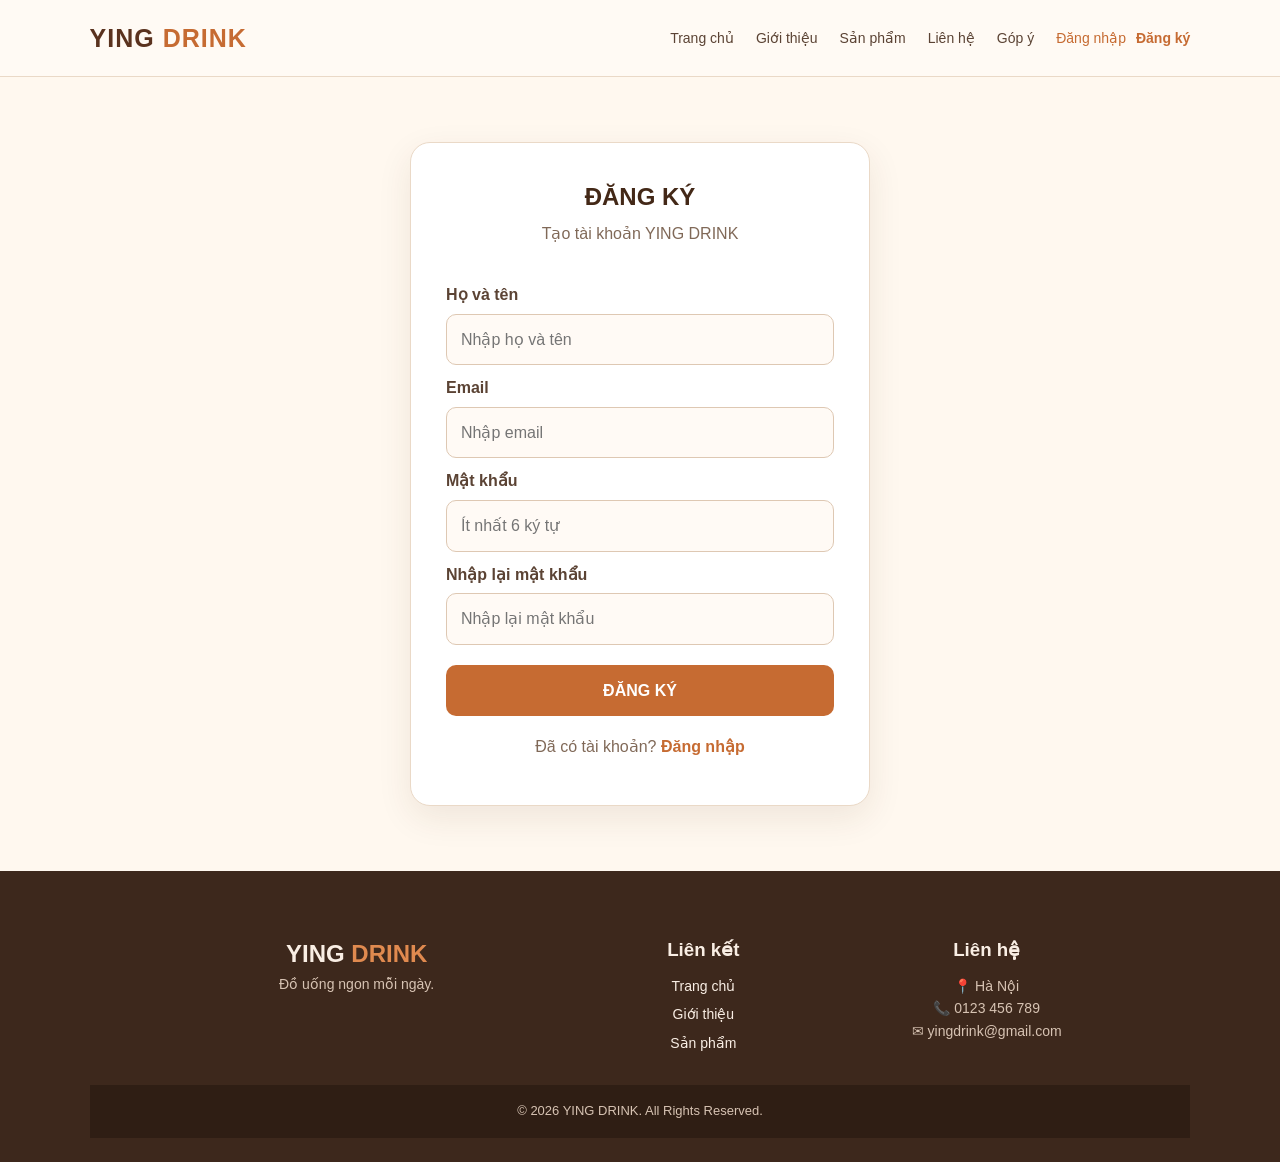
<file: dang-ky.html>
<!DOCTYPE html>
<html lang="vi">
<head>
    <meta charset="UTF-8">
    <meta name="viewport" content="width=device-width, initial-scale=1.0">
    <title>YING DRINK - Đăng ký</title>
    <link rel="stylesheet" href="style.css">
</head>
<body>
<header class="header">
    <h1>YING <span>DRINK</span></h1>
    <nav class="nav">
        <a href="index.html">Trang chủ</a>
        <a href="gioi-thieu.html">Giới thiệu</a>
        <a href="san-pham.html">Sản phẩm</a>
        <a href="lien-he.html">Liên hệ</a>
        <a href="gop-y.html">Góp ý</a>
        <div id="userArea" class="user-area"></div>
    </nav>
</header>

<section class="auth-container">
    <div class="auth-box">
        <h2>ĐĂNG KÝ</h2>
        <p>Tạo tài khoản YING DRINK</p>

        <form id="registerForm">
            <label for="registerName">Họ và tên</label>
            <input type="text" id="registerName" placeholder="Nhập họ và tên" required>

            <label for="registerEmail">Email</label>
            <input type="email" id="registerEmail" placeholder="Nhập email" required>

            <label for="registerPassword">Mật khẩu</label>
            <input type="password" id="registerPassword" placeholder="Ít nhất 6 ký tự" required>

            <label for="registerConfirm">Nhập lại mật khẩu</label>
            <input type="password" id="registerConfirm" placeholder="Nhập lại mật khẩu" required>

            <button type="submit">ĐĂNG KÝ</button>
        </form>

        <p class="auth-link">Đã có tài khoản? <a href="dang-nhap.html">Đăng nhập</a></p>
        <p id="registerMessage" class="form-message"></p>
    </div>
</section>

<footer>

    <div class="footer-content">

        <div>
            <h2>YING <span>DRINK</span></h2>

            <p>
                Đồ uống ngon mỗi ngày.
            </p>
        </div>

        <div>
            <h3>Liên kết</h3>

            <a href="index.html">Trang chủ</a>
            <a href="gioi-thieu.html">Giới thiệu</a>
            <a href="san-pham.html">Sản phẩm</a>
        </div>

        <div>
            <h3>Liên hệ</h3>

            <p>📍 Hà Nội</p>
            <p>📞 0123 456 789</p>
            <p>✉ yingdrink@gmail.com</p>
        </div>

    </div>

    <div class="copyright">
        © 2026 YING DRINK. All Rights Reserved.
    </div>

</footer>
<script src="script.js"></script>
</body>
</html>
</file>
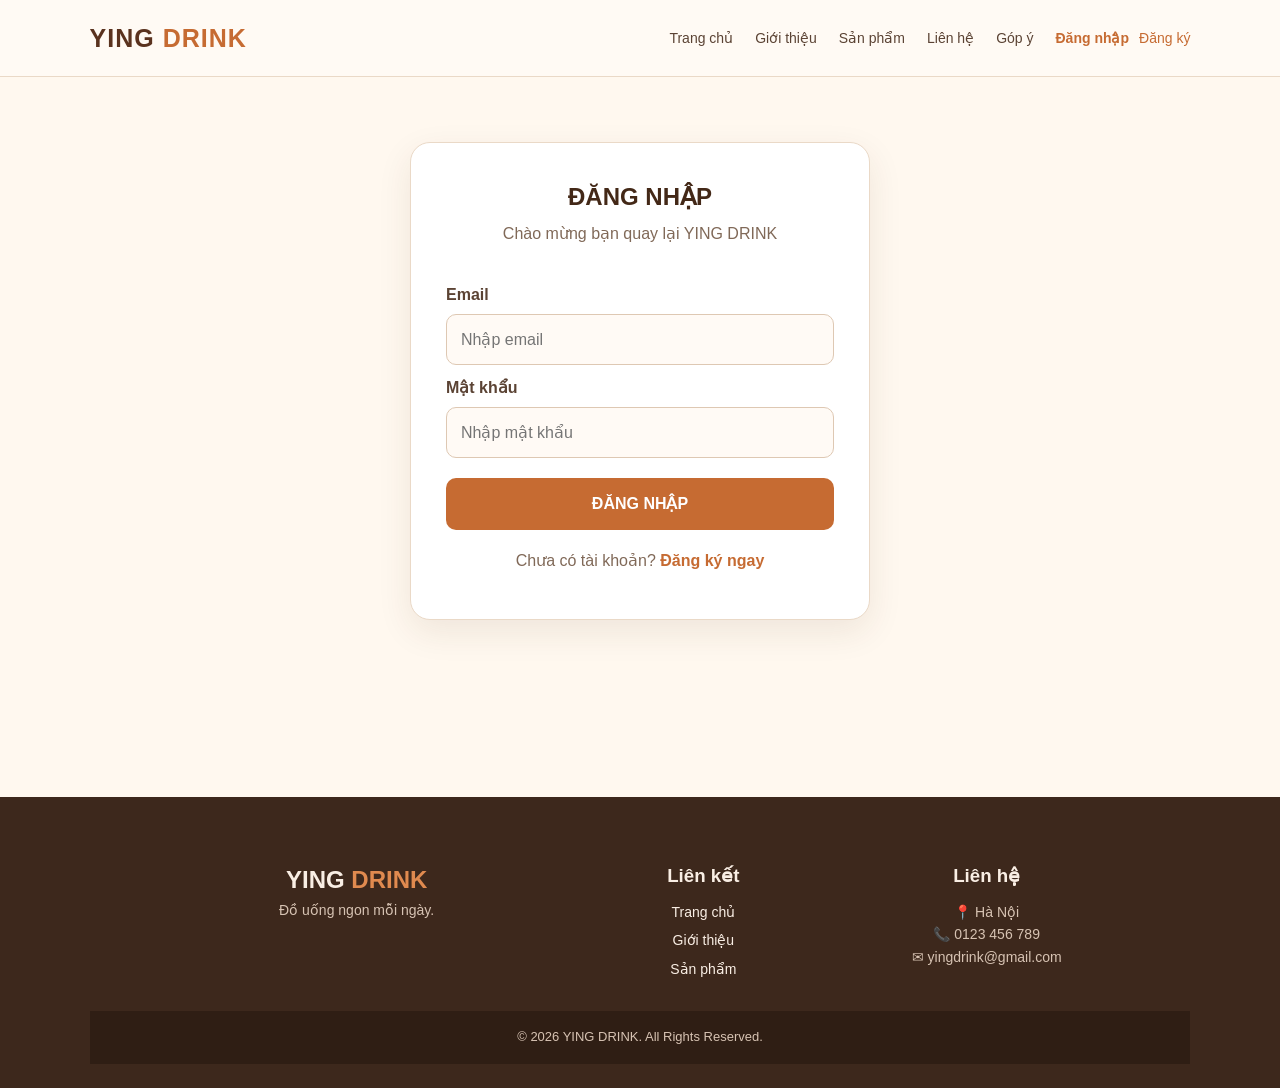
<file: dang-nhap.html>
<!DOCTYPE html>
<html lang="vi">
<head>
    <meta charset="UTF-8">
    <meta name="viewport" content="width=device-width, initial-scale=1.0">
    <title>YING DRINK - Đăng nhập</title>
    <link rel="stylesheet" href="style.css">
</head>
<body>
<header class="header">
    <h1>YING <span>DRINK</span></h1>
    <nav class="nav">
        <a href="index.html">Trang chủ</a>
        <a href="gioi-thieu.html">Giới thiệu</a>
        <a href="san-pham.html">Sản phẩm</a>
        <a href="lien-he.html">Liên hệ</a>
        <a href="gop-y.html">Góp ý</a>
        <div id="userArea" class="user-area"></div>
    </nav>
</header>

<section class="auth-container">
    <div class="auth-box">
        <h2>ĐĂNG NHẬP</h2>
        <p>Chào mừng bạn quay lại YING DRINK</p>

        <form id="loginForm">
            <label for="loginEmail">Email</label>
            <input type="email" id="loginEmail" placeholder="Nhập email" required>

            <label for="loginPassword">Mật khẩu</label>
            <input type="password" id="loginPassword" placeholder="Nhập mật khẩu" required>

            <button type="submit">ĐĂNG NHẬP</button>
        </form>

        <p class="auth-link">Chưa có tài khoản? <a href="dang-ky.html">Đăng ký ngay</a></p>
        <p id="loginMessage" class="form-message"></p>
    </div>
</section>

<footer>

    <div class="footer-content">

        <div>
            <h2>YING <span>DRINK</span></h2>

            <p>
                Đồ uống ngon mỗi ngày.
            </p>
        </div>

        <div>
            <h3>Liên kết</h3>

            <a href="index.html">Trang chủ</a>
            <a href="gioi-thieu.html">Giới thiệu</a>
            <a href="san-pham.html">Sản phẩm</a>
        </div>

        <div>
            <h3>Liên hệ</h3>

            <p>📍 Hà Nội</p>
            <p>📞 0123 456 789</p>
            <p>✉ yingdrink@gmail.com</p>
        </div>

    </div>

    <div class="copyright">
        © 2026 YING DRINK. All Rights Reserved.
    </div>

</footer>
<script src="script.js"></script>
</body>
</html>
</file>
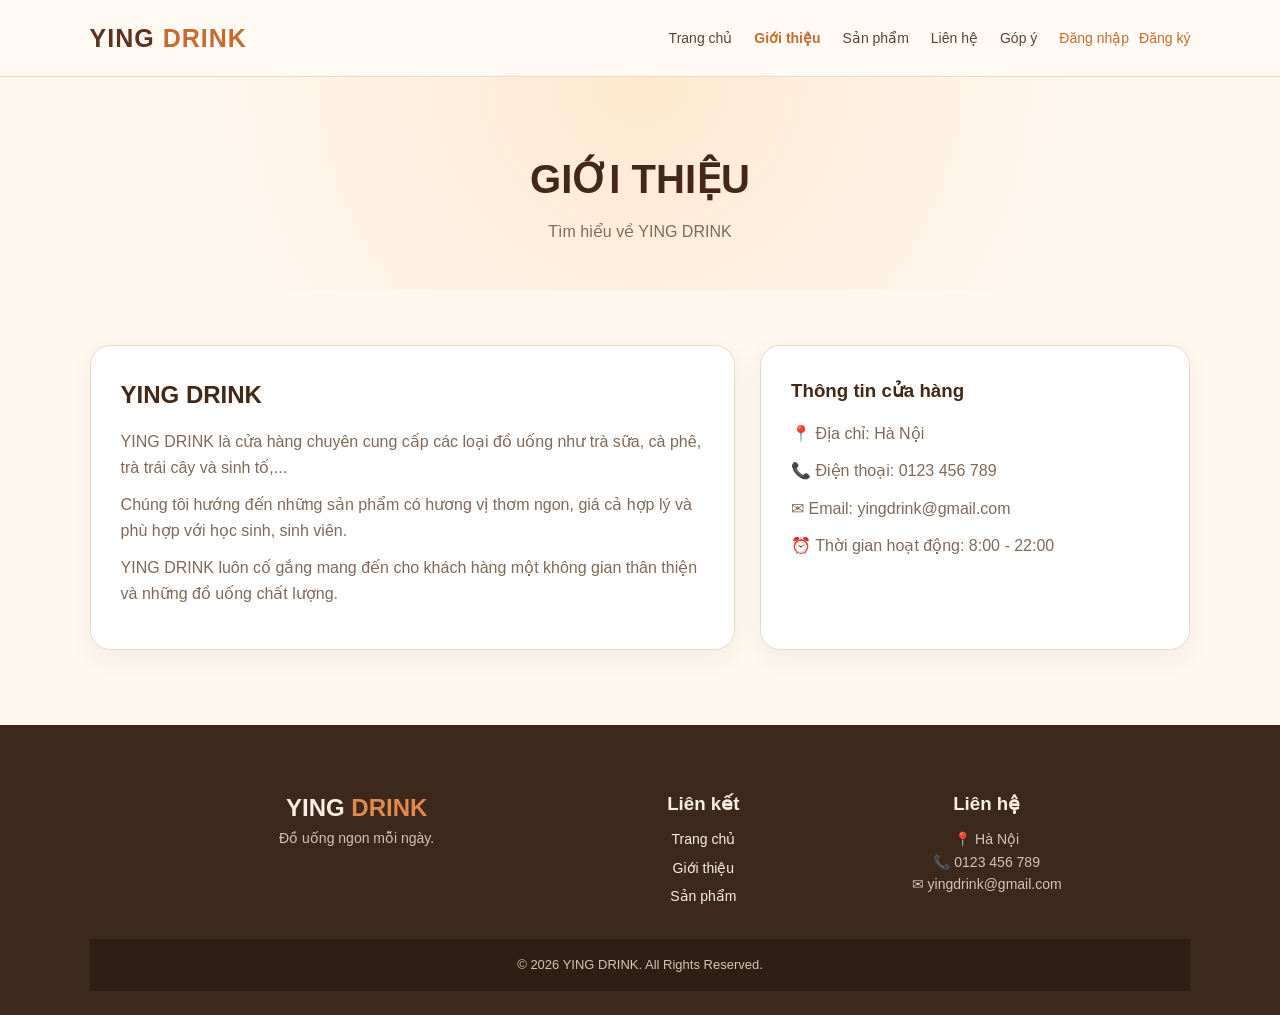
<file: gioi-thieu.html>
<!DOCTYPE html>
<html lang="vi">
<head>
    <meta charset="UTF-8">
    <meta name="viewport" content="width=device-width, initial-scale=1.0">
    <title>YING DRINK - Giới thiệu</title>
    <link rel="stylesheet" href="style.css">
</head>
<body>
<header class="header">
    <h1>YING <span>DRINK</span></h1>
    <nav class="nav">
        <a href="index.html">Trang chủ</a>
        <a href="gioi-thieu.html">Giới thiệu</a>
        <a href="san-pham.html">Sản phẩm</a>
        <a href="lien-he.html">Liên hệ</a>
        <a href="gop-y.html">Góp ý</a>
        <div id="userArea" class="user-area"></div>
    </nav>
</header>

<section class="page-title">
    <h2>GIỚI THIỆU</h2>
    <p>Tìm hiểu về YING DRINK</p>
</section>

<section class="container about">
    <div class="about-box">
        <h2>YING DRINK</h2>
        <p>YING DRINK là cửa hàng chuyên cung cấp các loại đồ uống như trà sữa, cà phê, trà trái cây và sinh tố,...</p>
        <p>Chúng tôi hướng đến những sản phẩm có hương vị thơm ngon, giá cả hợp lý và phù hợp với học sinh, sinh viên.</p>
        <p>YING DRINK luôn cố gắng mang đến cho khách hàng một không gian thân thiện và những đồ uống chất lượng.</p>
    </div>
    <div class="about-info">
        <h3>Thông tin cửa hàng</h3>
        <p>📍 Địa chỉ: Hà Nội</p>
        <p>📞 Điện thoại: 0123 456 789</p>
        <p>✉ Email: yingdrink@gmail.com</p>
        <p>⏰ Thời gian hoạt động: 8:00 - 22:00</p>
    </div>
</section>

<footer>

    <div class="footer-content">

        <div>
            <h2>YING <span>DRINK</span></h2>

            <p>
                Đồ uống ngon mỗi ngày.
            </p>
        </div>

        <div>
            <h3>Liên kết</h3>

            <a href="index.html">Trang chủ</a>
            <a href="gioi-thieu.html">Giới thiệu</a>
            <a href="san-pham.html">Sản phẩm</a>
        </div>

        <div>
            <h3>Liên hệ</h3>

            <p>📍 Hà Nội</p>
            <p>📞 0123 456 789</p>
            <p>✉ yingdrink@gmail.com</p>
        </div>

    </div>

    <div class="copyright">
        © 2026 YING DRINK. All Rights Reserved.
    </div>

</footer>
<script src="script.js"></script>
</body>
</html>
</file>
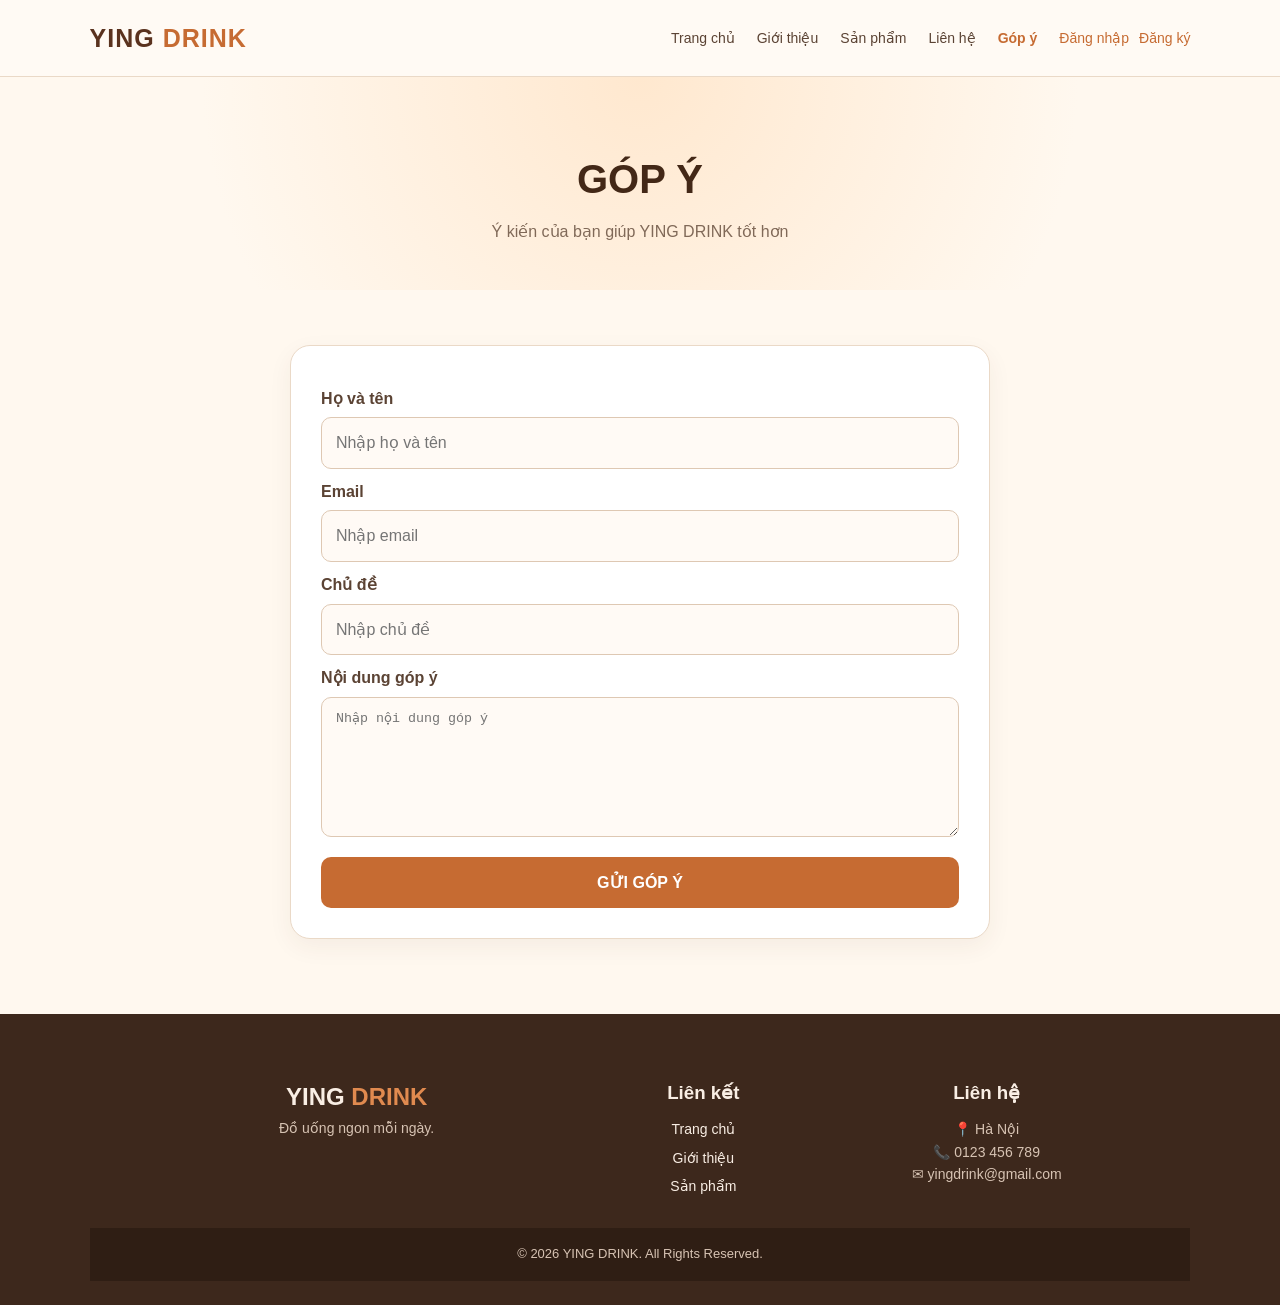
<file: gop-y.html>
<!DOCTYPE html>
<html lang="vi">
<head>
    <meta charset="UTF-8">
    <meta name="viewport" content="width=device-width, initial-scale=1.0">
    <title>YING DRINK - Góp ý</title>
    <link rel="stylesheet" href="style.css">
</head>
<body>
<header class="header">
    <h1>YING <span>DRINK</span></h1>
    <nav class="nav">
        <a href="index.html">Trang chủ</a>
        <a href="gioi-thieu.html">Giới thiệu</a>
        <a href="san-pham.html">Sản phẩm</a>
        <a href="lien-he.html">Liên hệ</a>
        <a href="gop-y.html">Góp ý</a>
        <div id="userArea" class="user-area"></div>
    </nav>
</header>

<section class="page-title">
    <h2>GÓP Ý</h2>
    <p>Ý kiến của bạn giúp YING DRINK tốt hơn</p>
</section>

<section class="container">
    <form class="feedback-form">
        <label for="name">Họ và tên</label>
        <input type="text" id="name" placeholder="Nhập họ và tên" required>

        <label for="email">Email</label>
        <input type="email" id="email" placeholder="Nhập email" required>

        <label for="subject">Chủ đề</label>
        <input type="text" id="subject" placeholder="Nhập chủ đề" required>

        <label for="message">Nội dung góp ý</label>
        <textarea id="message" rows="6" placeholder="Nhập nội dung góp ý" required></textarea>

        <button type="submit">GỬI GÓP Ý</button>
    </form>
</section>

<footer>

    <div class="footer-content">

        <div>
            <h2>YING <span>DRINK</span></h2>

            <p>
                Đồ uống ngon mỗi ngày.
            </p>
        </div>

        <div>
            <h3>Liên kết</h3>

            <a href="index.html">Trang chủ</a>
            <a href="gioi-thieu.html">Giới thiệu</a>
            <a href="san-pham.html">Sản phẩm</a>
        </div>

        <div>
            <h3>Liên hệ</h3>

            <p>📍 Hà Nội</p>
            <p>📞 0123 456 789</p>
            <p>✉ yingdrink@gmail.com</p>
        </div>

    </div>

    <div class="copyright">
        © 2026 YING DRINK. All Rights Reserved.
    </div>

</footer>
<script src="script.js"></script>
</body>
</html>
</file>
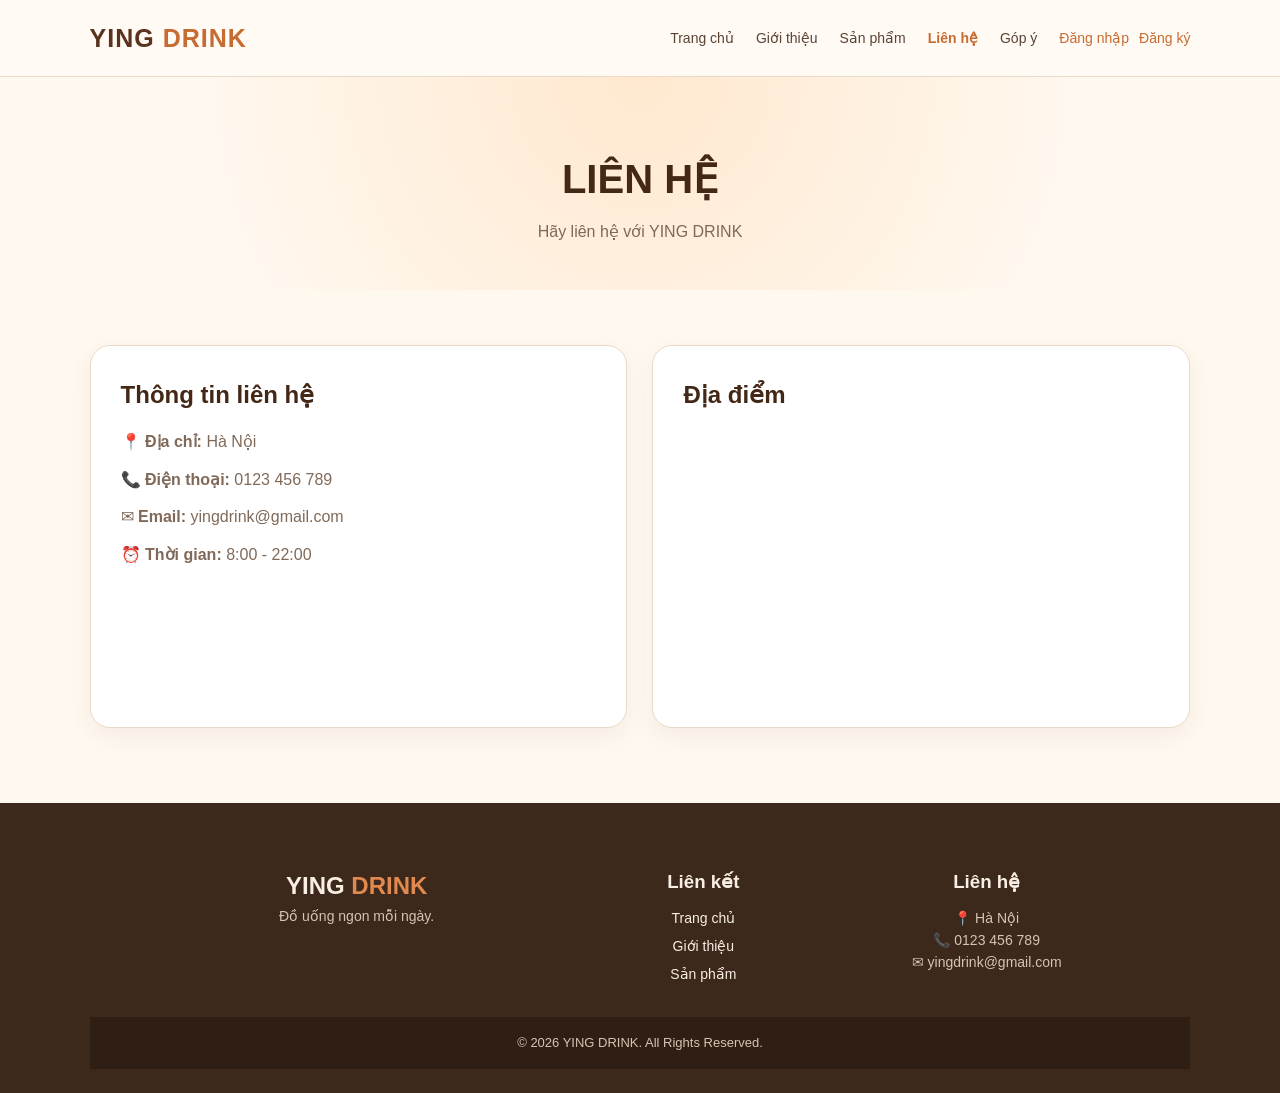
<file: lien-he.html>
<!DOCTYPE html>
<html lang="vi">
<head>
    <meta charset="UTF-8">
    <meta name="viewport" content="width=device-width, initial-scale=1.0">
    <title>YING DRINK - Liên hệ</title>
    <link rel="stylesheet" href="style.css">
</head>
<body>
<header class="header">
    <h1>YING <span>DRINK</span></h1>
    <nav class="nav">
        <a href="index.html">Trang chủ</a>
        <a href="gioi-thieu.html">Giới thiệu</a>
        <a href="san-pham.html">Sản phẩm</a>
        <a href="lien-he.html">Liên hệ</a>
        <a href="gop-y.html">Góp ý</a>
        <div id="userArea" class="user-area"></div>
    </nav>
</header>

<section class="page-title">
    <h2>LIÊN HỆ</h2>
    <p>Hãy liên hệ với YING DRINK</p>
</section>

<section class="container contact">
    <div class="contact-box">
        <h2>Thông tin liên hệ</h2>
        <p>📍 <strong>Địa chỉ:</strong> Hà Nội</p>
        <p>📞 <strong>Điện thoại:</strong> 0123 456 789</p>
        <p>✉ <strong>Email:</strong> yingdrink@gmail.com</p>
        <p>⏰ <strong>Thời gian:</strong> 8:00 - 22:00</p>
    </div>
    <div class="map">
        <h2>Địa điểm</h2>
        <iframe class="map-frame" title="Bản đồ khu vực Hà Nội" src="https://www.google.com/maps?q=Hanoi%2C%20Vietnam&output=embed" loading="lazy" referrerpolicy="no-referrer-when-downgrade" allowfullscreen></iframe>
    </div>
</section>

<footer>

    <div class="footer-content">

        <div>
            <h2>YING <span>DRINK</span></h2>

            <p>
                Đồ uống ngon mỗi ngày.
            </p>
        </div>

        <div>
            <h3>Liên kết</h3>

            <a href="index.html">Trang chủ</a>
            <a href="gioi-thieu.html">Giới thiệu</a>
            <a href="san-pham.html">Sản phẩm</a>
        </div>

        <div>
            <h3>Liên hệ</h3>

            <p>📍 Hà Nội</p>
            <p>📞 0123 456 789</p>
            <p>✉ yingdrink@gmail.com</p>
        </div>

    </div>

    <div class="copyright">
        © 2026 YING DRINK. All Rights Reserved.
    </div>

</footer>
<script src="script.js"></script>
</body>
</html>
</file>
<file: style.css>
/* =====================================================
   YING DRINK - STYLE
   ===================================================== */


/* ================= RESET ================= */

* {
    margin: 0;
    padding: 0;
    box-sizing: border-box;
}

html {
    scroll-behavior: smooth;
}

body {
    font-family: Arial, Helvetica, sans-serif;
    background: #fff8ef;
    color: #3d281c;
    line-height: 1.6;
}

a {
    text-decoration: none;
    color: inherit;
}

button,
input {
    font: inherit;
}


/* ================= HEADER ================= */

.header {
    width: 100%;
    padding: 18px 7%;
    background: #fffaf4;

    display: flex;
    align-items: center;
    justify-content: space-between;

    border-bottom: 1px solid #ead9c7;

    position: sticky;
    top: 0;
    z-index: 1000;
}


/* LOGO */

.logo {
    font-size: 25px;
    font-weight: 800;
    letter-spacing: 1px;
    color: #5a321e;
}

.logo span {
    color: #c66b32;
}


/* NAV */

.nav {
    display: flex;
    align-items: center;
    gap: 22px;
}

.nav a {
    font-size: 14px;
    color: #5b4334;
    transition: 0.2s;
}

.nav a:hover {
    color: #c66b32;
}

.nav a.active {
    color: #c66b32;
    font-weight: bold;
}


/* USER */

.user-area {
    display: flex;
    align-items: center;
    gap: 10px;
}

.user-area a {
    color: #c66b32;
}


/* ================= PAGE TITLE ================= */

.page-title {
    text-align: center;
    padding: 75px 20px 45px;

    background:
        radial-gradient(circle at top,
            #ffe8cf,
            #fff8ef 65%);
}

.small-title {
    color: #c66b32;
    font-size: 13px;
    font-weight: bold;
    letter-spacing: 2px;
    text-transform: uppercase;
}

.page-title h1 {
    font-size: 42px;
    margin: 8px 0;
    color: #432817;
}

.page-title p:last-child {
    max-width: 650px;
    margin: auto;
    color: #806958;
}


/* ================= SEARCH ================= */

.product-search-section {
    padding: 20px 7% 40px;
    text-align: center;
}

.product-search {
    width: min(650px, 100%);
    margin: auto;

    display: flex;

    background: white;
    border: 1px solid #e2cbb7;
    border-radius: 50px;

    padding: 6px;

    box-shadow: 0 8px 25px rgba(91, 57, 35, 0.08);
}

.product-search input {
    flex: 1;

    border: none;
    outline: none;

    background: transparent;

    padding: 13px 18px;

    color: #3d281c;
}

.product-search button {
    border: none;

    background: #c66b32;
    color: white;

    padding: 0 25px;

    border-radius: 40px;

    cursor: pointer;

    font-weight: bold;

    transition: 0.2s;
}

.product-search button:hover {
    background: #a95322;
}

.search-message {
    margin-top: 12px;
    color: #9a684b;
    font-size: 14px;
}


/* ================= PRODUCTS ================= */

.products-section {
    padding: 20px 7% 70px;
}

.section-heading {
    display: flex;
    justify-content: space-between;
    align-items: end;

    margin-bottom: 25px;
}

.section-heading h2 {
    font-size: 30px;
    color: #432817;
}

.section-heading>p,
.section-heading>span {
    color: #8b6d5b;
    font-size: 14px;
}


/* PRODUCT GRID */

.products {
    display: grid;

    grid-template-columns:
        repeat(3, minmax(0, 1fr));

    gap: 25px;
}


/* PRODUCT CARD */

.product {
    background: #ffffff;

    border: 1px solid #ead9c7;

    border-radius: 20px;

    overflow: hidden;

    box-shadow:
        0 8px 25px rgba(80, 48, 27, 0.06);

    transition: 0.25s;
}

.product:hover {
    transform: translateY(-5px);

    box-shadow:
        0 15px 35px rgba(80, 48, 27, 0.12);
}


/* PRODUCT IMAGE */

.product-image {
    height: 190px;

    display: flex;
    align-items: center;
    justify-content: center;

    font-size: 75px;

    background:
        linear-gradient(135deg,
            #ffe6cf,
            #f7c79f);
}


/* PRODUCT INFO */

.product-info {
    padding: 20px;
}

.product-category {
    display: inline-block;

    font-size: 11px;
    font-weight: bold;

    text-transform: uppercase;

    letter-spacing: 1px;

    color: #c66b32;

    margin-bottom: 5px;
}

.product-info h3 {
    font-size: 20px;
    color: #432817;

    margin-bottom: 7px;
}

.product-info p {
    color: #806958;

    font-size: 14px;

    min-height: 48px;
}


/* PRODUCT BOTTOM */

.product-bottom {
    margin-top: 18px;

    display: flex;
    align-items: center;
    justify-content: space-between;

    gap: 10px;
}

.product-bottom strong {
    color: #b95724;
    font-size: 18px;
}


/* ADD BUTTON */

.add-to-cart {
    border: none;

    background: #5b321e;
    color: white;

    padding: 9px 15px;

    border-radius: 10px;

    cursor: pointer;

    font-size: 13px;

    transition: 0.2s;
}

.add-to-cart:hover {
    background: #c66b32;
}


/* NO PRODUCT */

.no-product {
    display: none;

    text-align: center;

    padding: 45px;

    color: #8b6d5b;
}


/* ================= CART ================= */

.cart-section {
    padding: 70px 7%;

    background: #f4e5d5;
}

.cart-box {
    background: white;

    border: 1px solid #e2cdb8;

    border-radius: 20px;

    overflow: hidden;

    box-shadow:
        0 10px 30px rgba(80, 48, 27, 0.08);
}


/* EMPTY */

.empty-cart {
    padding: 45px;

    text-align: center;

    color: #8b6d5b;
}


/* CART ITEM */

.cart-item {
    display: flex;

    align-items: center;

    justify-content: space-between;

    gap: 20px;

    padding: 18px 25px;

    border-bottom: 1px solid #eee0d2;
}

.cart-item-info {
    flex: 1;
}

.cart-item-info h3 {
    font-size: 16px;

    color: #432817;
}

.cart-item-info p {
    font-size: 14px;

    color: #b95724;
}


/* CART CONTROLS */

.cart-controls {
    display: flex;

    align-items: center;

    gap: 8px;
}

.quantity-button {
    width: 32px;
    height: 32px;

    border: 1px solid #d9bda5;

    background: #fff8ef;

    border-radius: 8px;

    cursor: pointer;

    color: #5b321e;

    font-weight: bold;
}

.quantity-button:hover {
    background: #f1dcc8;
}

.quantity {
    min-width: 25px;

    text-align: center;

    font-weight: bold;
}


/* REMOVE */

.remove-item {
    border: none;

    background: transparent;

    color: #c24e3b;

    cursor: pointer;

    font-size: 18px;
}


/* CART FOOTER */

.cart-footer {
    padding: 22px 25px;

    display: flex;

    align-items: center;

    justify-content: space-between;

    gap: 20px;
}

.cart-total {
    display: flex;

    flex-direction: column;
}

.cart-total span {
    color: #806958;

    font-size: 14px;
}

.cart-total strong {
    color: #b95724;

    font-size: 25px;
}


/* CART BUTTONS */

.cart-buttons {
    display: flex;

    gap: 10px;
}

.clear-cart,
.checkout-button {
    border: none;

    padding: 12px 20px;

    border-radius: 10px;

    cursor: pointer;

    font-weight: bold;
}

.clear-cart {
    background: #eee1d5;
    color: #6b4c38;
}

.clear-cart:hover {
    background: #e3ceba;
}

.checkout-button {
    background: #c66b32;
    color: white;
}

.checkout-button:hover {
    background: #a95322;
}


/* ================= FOOTER ================= */

.footer {
    padding: 35px 7%;

    background: #3d281c;

    color: #f9eee4;

    display: flex;

    justify-content: space-between;

    gap: 30px;
}

.footer strong {
    color: white;
}

.footer p {
    color: #d7c3b3;

    font-size: 14px;
}


/* ================= RESPONSIVE ================= */

@media (max-width: 1000px) {

    .products {
        grid-template-columns:
            repeat(2, minmax(0, 1fr));
    }

    .nav {
        gap: 12px;
    }

}


@media (max-width: 700px) {

    .header {
        flex-direction: column;

        gap: 15px;
    }

    .nav {
        flex-wrap: wrap;

        justify-content: center;
    }

    .page-title h1 {
        font-size: 32px;
    }

    .products {
        grid-template-columns: 1fr;
    }

    .section-heading {
        align-items: flex-start;

        flex-direction: column;

        gap: 5px;
    }

    .cart-item {
        flex-wrap: wrap;
    }

    .cart-footer {
        flex-direction: column;

        align-items: stretch;
    }

    .cart-buttons {
        width: 100%;
    }

    .cart-buttons button {
        flex: 1;
    }

    .footer {
        flex-direction: column;
    }

}


@media (max-width: 450px) {

    .product-search {
        border-radius: 15px;

        flex-direction: column;

        padding: 8px;
    }

    .product-search button {
        min-height: 45px;
    }

    .product-bottom {
        flex-direction: column;

        align-items: stretch;
    }

    .add-to-cart {
        width: 100%;
    }

}

/* =====================================================
   HOME + COMMON PAGES
   ===================================================== */

.header h1 {
    font-size: 25px;
    font-weight: 800;
    letter-spacing: 1px;
    color: #5a321e;
}

.header h1 span {
    color: #c66b32;
}

.container {
    width: min(1120px, 86%);
    margin: 0 auto;
}

.banner {
    min-height: 430px;
    padding: 80px 7%;
    display: flex;
    align-items: center;
    background:
        linear-gradient(90deg, rgba(255, 248, 239, .98) 0%, rgba(255, 248, 239, .82) 48%, rgba(255, 248, 239, .25) 100%),
        radial-gradient(circle at 80% 30%, #ffd7ad, #fff8ef 58%);
}

.banner>div {
    max-width: 700px;
}

.banner h2 {
    font-size: clamp(34px, 5vw, 56px);
    line-height: 1.1;
    color: #432817;
    margin-bottom: 14px;
}

.banner p {
    color: #806958;
    font-size: 18px;
    margin-bottom: 22px;
}

.home-search {
    display: flex;
    width: min(620px, 100%);
    background: #fff;
    border: 1px solid #e2cbb7;
    border-radius: 50px;
    padding: 6px;
    box-shadow: 0 10px 30px rgba(91, 57, 35, .08);
    margin-bottom: 14px;
}

.home-search input {
    flex: 1;
    min-width: 0;
    border: 0;
    outline: 0;
    padding: 13px 18px;
    background: transparent;
    color: #3d281c;
}

.home-search button {
    width: 52px;
    border: 0;
    border-radius: 50%;
    background: #c66b32;
    color: #fff;
    cursor: pointer;
    font-size: 22px;
}

.home-search button:hover {
    background: #a95322;
}

.button {
    display: inline-block;
    background: #5b321e;
    color: #fff;
    padding: 12px 22px;
    border-radius: 10px;
    font-weight: bold;
    transition: .2s;
}

.button:hover {
    background: #c66b32;
    transform: translateY(-2px);
}

.banner+.container {
    padding: 60px 0 75px;
}

.banner+.container>h2 {
    font-size: 30px;
    color: #432817;
    margin-bottom: 25px;
}

.banner+.container .products {
    display: grid;
    grid-template-columns: repeat(3, minmax(0, 1fr));
    gap: 25px;
}

.banner+.container .product {
    background: #fff;
    border: 1px solid #ead9c7;
    border-radius: 20px;
    padding: 0 20px 22px;
    overflow: hidden;
    box-shadow: 0 8px 25px rgba(80, 48, 27, .06);
    transition: .25s;
}

.banner+.container .product:hover {
    transform: translateY(-5px);
    box-shadow: 0 15px 35px rgba(80, 48, 27, .12);
}

.product-img {
    height: 150px;
    margin: 0 -20px 18px;
    display: flex;
    align-items: center;
    justify-content: center;
    font-size: 68px;
    background: linear-gradient(135deg, #ffe6cf, #f7c79f);
}

.banner+.container .product h3 {
    color: #432817;
    font-size: 21px;
    margin-bottom: 6px;
}

.banner+.container .product p {
    color: #806958;
    font-size: 14px;
    margin-bottom: 10px;
}

.banner+.container .product strong {
    color: #b95724;
    font-size: 18px;
}

/* Page titles */
.page-title {
    text-align: center;
    padding: 70px 20px 45px;
    background: radial-gradient(circle at top, #ffe8cf, #fff8ef 65%);
}

.page-title h2 {
    font-size: 40px;
    color: #432817;
    margin-bottom: 8px;
}

.page-title p {
    color: #806958;
}

/* About */
.about {
    display: grid;
    grid-template-columns: 1.5fr 1fr;
    gap: 25px;
    padding: 55px 0 75px;
}

.about-box,
.about-info,
.contact-box,
.map,
.feedback-form {
    background: #fff;
    border: 1px solid #ead9c7;
    border-radius: 20px;
    padding: 30px;
    box-shadow: 0 8px 25px rgba(80, 48, 27, .06);
}

.about h2,
.contact h2 {
    color: #432817;
    margin-bottom: 15px;
}

.about h3 {
    color: #432817;
    margin-bottom: 15px;
}

.about p,
.contact p {
    color: #806958;
    margin-bottom: 12px;
}

/* Contact */
.contact {
    display: grid;
    grid-template-columns: 1fr 1fr;
    gap: 25px;
    padding: 55px 0 75px;
}

.map-placeholder {
    min-height: 220px;
    display: flex;
    align-items: center;
    justify-content: center;
    text-align: center;
    border-radius: 15px;
    background: linear-gradient(135deg, #ffe6cf, #f7c79f);
    color: #5b321e;
    font-size: 24px;
    line-height: 1.8;
}

/* Forms */
.auth-container {
    min-height: calc(100vh - 180px);
    padding: 65px 20px;
    display: flex;
    align-items: flex-start;
    justify-content: center;
}

.auth-box {
    width: min(460px, 100%);
    background: #fff;
    border: 1px solid #ead9c7;
    border-radius: 20px;
    padding: 35px;
    box-shadow: 0 12px 35px rgba(80, 48, 27, .09);
}

.auth-box h2 {
    color: #432817;
    text-align: center;
    margin-bottom: 5px;
}

.auth-box>p:first-of-type {
    color: #806958;
    text-align: center;
    margin-bottom: 25px;
}

.auth-box form,
.feedback-form {
    display: flex;
    flex-direction: column;
}

.auth-box label,
.feedback-form label {
    color: #5b4334;
    font-weight: 600;
    margin: 10px 0 6px;
}

.auth-box input,
.feedback-form input,
.feedback-form textarea {
    width: 100%;
    border: 1px solid #dec8b3;
    border-radius: 10px;
    padding: 12px 14px;
    outline: none;
    background: #fffaf5;
    color: #3d281c;
}

.auth-box input:focus,
.feedback-form input:focus,
.feedback-form textarea:focus {
    border-color: #c66b32;
    box-shadow: 0 0 0 3px rgba(198, 107, 50, .12);
}

.auth-box button,
.feedback-form button {
    border: 0;
    margin-top: 20px;
    padding: 13px 18px;
    border-radius: 10px;
    background: #c66b32;
    color: #fff;
    font-weight: bold;
    cursor: pointer;
}

.auth-box button:hover,
.feedback-form button:hover {
    background: #a95322;
}

.auth-link {
    text-align: center;
    margin-top: 18px;
    color: #806958;
}

.auth-link a {
    color: #c66b32;
    font-weight: bold;
}

.form-message {
    text-align: center;
    margin-top: 10px;
    color: #b95724;
}

.feedback-form {
    width: min(700px, 100%);
    margin: 55px auto 75px;
}

.feedback-form textarea {
    resize: vertical;
    min-height: 140px;
}

/* Footer for simple pages */
body>footer:not(.footer) {
    margin-top: auto;
    padding: 24px 7%;
    text-align: center;
    background: #3d281c;
    color: #f9eee4;
}

body>footer:not(.footer) p {
    margin: 0;
    color: #d7c3b3;
}

/* Make the whole site fill the screen naturally */
body {
    min-height: 100vh;
    display: flex;
    flex-direction: column;
}

main {
    flex: 1;
}

@media (max-width: 800px) {
    .banner {
        padding: 65px 7%;
        min-height: 390px;
    }

    .banner+.container .products,
    .about,
    .contact {
        grid-template-columns: 1fr;
    }

    .header {
        padding: 16px 5%;
    }

    .nav {
        flex-wrap: wrap;
        justify-content: center;
    }
}

@media (max-width: 500px) {
    .home-search {
        border-radius: 14px;
    }

    .home-search button {
        width: 48px;
        border-radius: 10px;
    }

    .auth-box {
        padding: 25px 20px;
    }

    .page-title h2 {
        font-size: 32px;
    }
}


/* =====================================================
   TRANG CHỦ - bổ sung style cho các class trong index.html
   (hero, categories, main-btn, login-btn trùng)
   ===================================================== */

/* Ẩn nút "Đăng nhập" thừa (JS đã tạo Đăng nhập / Đăng ký ở #userArea) */
.nav .login-btn {
    display: none;
}

/* ---------- HERO ---------- */
.hero {
    min-height: 430px;
    padding: 80px 7%;
    display: flex;
    align-items: center;
    background:
        linear-gradient(90deg, rgba(255, 248, 239, .98) 0%, rgba(255, 248, 239, .82) 48%, rgba(255, 248, 239, .25) 100%),
        radial-gradient(circle at 80% 30%, #ffd7ad, #fff8ef 58%);
}

.hero-content {
    max-width: 700px;
}

.hero-content .small-title {
    margin-bottom: 8px;
}

.hero-content h1 {
    font-size: clamp(38px, 6vw, 60px);
    line-height: 1.1;
    color: #432817;
    margin-bottom: 14px;
}

.hero-content h1 span {
    color: #c66b32;
}

.hero-content p {
    color: #806958;
    font-size: 18px;
    margin-bottom: 22px;
}

.hero-content .search-message {
    font-size: 14px;
    margin: 0 0 10px;
    min-height: 0;
}

.main-btn {
    display: inline-block;
    background: #5b321e;
    color: #fff;
    padding: 12px 26px;
    border-radius: 10px;
    font-weight: bold;
    letter-spacing: 1px;
    transition: .2s;
}

.main-btn:hover {
    background: #c66b32;
    transform: translateY(-2px);
}

/* ---------- KHOẢNG CÁCH CÁC KHỐI SAU HERO ---------- */
.hero~.container {
    padding: 50px 0 30px;
}

.hero~.container>h2 {
    font-size: 30px;
    color: #432817;
    margin-bottom: 25px;
}

/* ---------- TIÊU ĐỀ DANH MỤC ---------- */
.section-title {
    text-align: center;
    margin-bottom: 30px;
}

.section-title p {
    color: #c66b32;
    font-size: 13px;
    font-weight: bold;
    letter-spacing: 2px;
}

.section-title h2 {
    font-size: 32px;
    color: #432817;
}

/* ---------- DANH MỤC ---------- */
.categories {
    display: grid;
    grid-template-columns: repeat(4, minmax(0, 1fr));
    gap: 22px;
}

.category {
    background: #fff;
    border: 1px solid #ead9c7;
    border-radius: 20px;
    padding: 28px 15px;
    text-align: center;
    box-shadow: 0 8px 25px rgba(80, 48, 27, .06);
    transition: .25s;
    cursor: pointer;
}

.category:hover {
    transform: translateY(-5px);
    box-shadow: 0 15px 35px rgba(80, 48, 27, .12);
}

.category-icon {
    width: 70px;
    height: 70px;
    margin: 0 auto 14px;
    display: flex;
    align-items: center;
    justify-content: center;
    font-size: 34px;
    border-radius: 50%;
    background: linear-gradient(135deg, #ffe6cf, #f7c79f);
}

.category h3 {
    color: #432817;
    font-size: 19px;
}

.category p {
    color: #806958;
    font-size: 14px;
}

/* ---------- SẢN PHẨM NỔI BẬT (chỉ trang chủ) ---------- */
.hero~.container .product {
    padding: 0 20px 22px;
}

.hero~.container .product h3 {
    color: #432817;
    font-size: 21px;
    margin-bottom: 6px;
}

.hero~.container .product p {
    color: #806958;
    font-size: 14px;
    margin-bottom: 10px;
}

.hero~.container .product strong {
    color: #b95724;
    font-size: 18px;
}

/* ---------- FOOTER TRANG CHỦ ---------- */
footer .footer-content {
    display: grid;
    grid-template-columns: 1.5fr 1fr 1fr;
    gap: 30px;
    padding: 40px 7% 25px;
    background: #3d281c;
    color: #f9eee4;
}

footer .footer-content h2 span {
    color: #e08a4f;
}

footer .footer-content h3 {
    margin-bottom: 10px;
}

footer .footer-content a {
    display: block;
    color: #d7c3b3;
    font-size: 14px;
    margin-bottom: 6px;
}

footer .footer-content a:hover {
    color: #fff;
}

footer .footer-content p {
    color: #d7c3b3;
    font-size: 14px;
}

footer .copyright {
    padding: 16px 7%;
    text-align: center;
    background: #2f1e14;
    color: #d7c3b3;
    font-size: 13px;
}

/* ---------- RESPONSIVE ---------- */
@media (max-width: 900px) {
    .categories {
        grid-template-columns: repeat(2, minmax(0, 1fr));
    }

    footer .footer-content {
        grid-template-columns: 1fr;
    }
}

@media (max-width: 800px) {
    .hero~.container .products {
        grid-template-columns: 1fr;
    }

    .hero {
        padding: 60px 7%;
        min-height: 380px;
    }
}

/* ===== HOAN THIEN: ANH SAN PHAM, BAN DO VA KHA NANG TRUY CAP ===== */
.product-image img,
.product-img img {
    display: block;
    width: 100%;
    height: 100%;
    object-fit: cover;
}

.product-image {
    overflow: hidden;
    padding: 0;
}

.product-img {
    overflow: hidden;
}

.product-image.image-fallback {
    padding: 0;
}

.map-frame {
    width: 100%;
    min-height: 260px;
    height: 100%;
    border: 0;
    border-radius: 15px;
}

button:focus-visible,
a:focus-visible,
input:focus-visible,
textarea:focus-visible {
    outline: 3px solid #d98a54;
    outline-offset: 3px;
}

.feedback-form input,
.feedback-form textarea,
.auth-box input {
    max-width: 100%;
}

footer:not(.footer) {
    padding: 28px 7%;
    background: #3d281c;
    color: #f9eee4;
}

footer:not(.footer) p,
footer:not(.footer) a {
    color: #f9eee4;
}

footer:not(.footer) a:hover {
    color: #ffc89e;
}

@media (max-width:700px) {
    .contact {
        grid-template-columns: 1fr;
    }

    .map-frame {
        min-height: 240px;
    }
}


/* Bổ sung cho mục sản phẩm nổi bật trên trang chủ */
.featured-section .products {
    display: grid;
    grid-template-columns: repeat(3, minmax(0, 1fr));
    gap: 24px;
}

.featured-section .product-info {
    padding: 18px 20px 22px;
}

.featured-section .product-img {
    height: 210px;
    margin: 0;
}

.featured-section .product-img.image-fallback {
    background: linear-gradient(135deg, #ffe6cf, #f7c79f);
}

.featured-cta {
    text-align: center;
    margin: 28px 0 10px;
}

@media (max-width: 800px) {
    .featured-section .products {
        grid-template-columns: repeat(2, minmax(0, 1fr));
    }
}

@media (max-width: 520px) {
    .featured-section .products {
        grid-template-columns: 1fr;
    }
}
</file>
